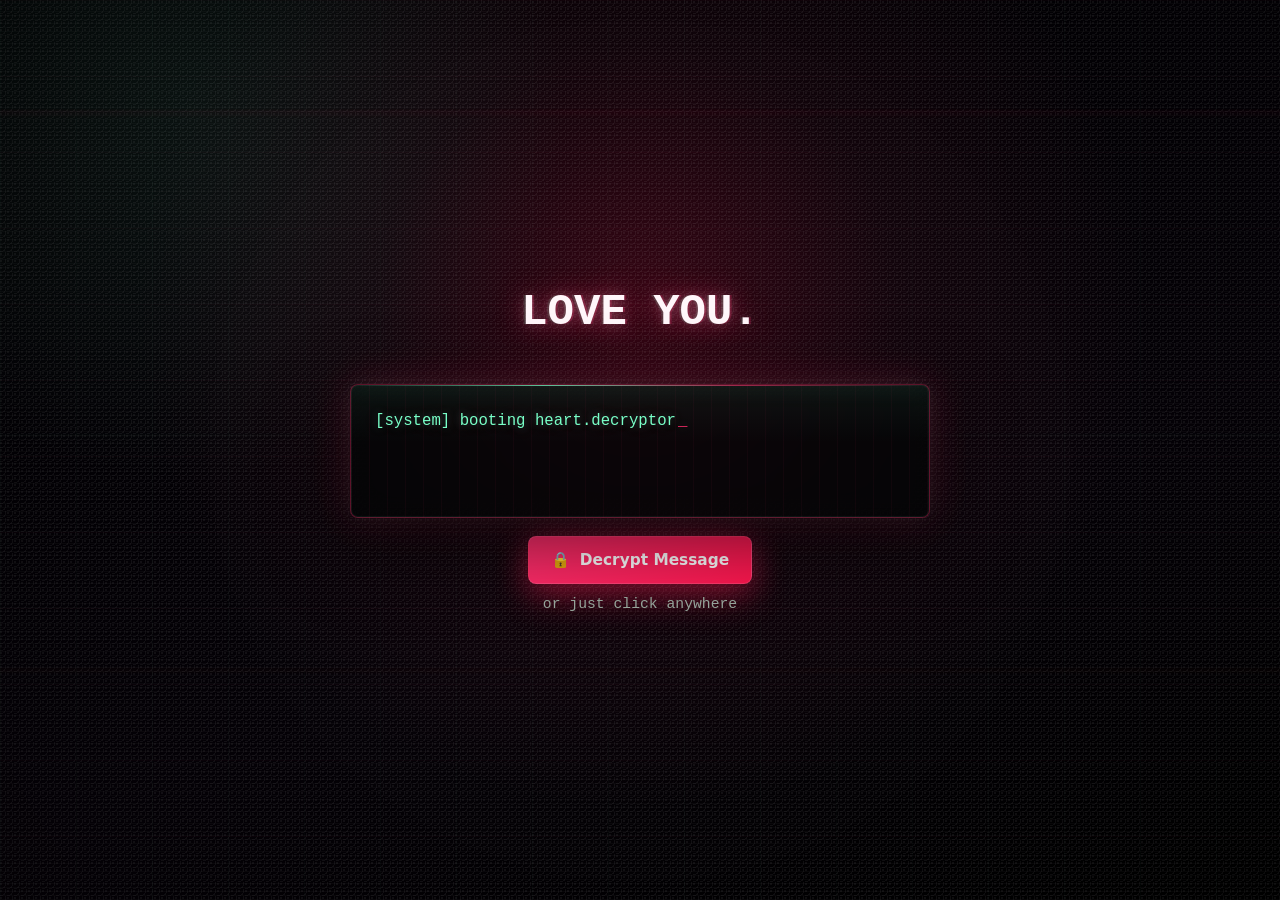
<file: index.html>
<!DOCTYPE html>
<html lang="en">
<head>
  <meta charset="UTF-8">
  <meta name="viewport" content="width=device-width, initial-scale=1.0">
  <meta name="description" content="A romantic interactive Heart Landing Page made with HTML, CSS, and JavaScript.">
  <title>Heart Landing Page</title>
  <link rel="stylesheet" href="./styles.css">
</head>
<body>
  <canvas id="heartCanvas" aria-hidden="true"></canvas>

  <main class="landing" aria-labelledby="mainMessage">
    <section class="hero" aria-live="polite">
      <h1 id="mainMessage" class="main-message">Love you.</h1>

      <div id="introPanel" class="intro-panel">
        <div class="terminal" role="status" aria-label="Encrypted message status">
          <p class="terminal-line" data-type="[system] booting heart.decryptor_v2.0..."></p>
          <p class="terminal-line" data-type="[cipher] scanning encrypted emotional payload..."></p>
          <p class="terminal-line" data-type="&gt; package found: iloveyou.key"></p>
        </div>

        <button id="revealButton" class="decrypt-button" type="button" aria-label="Decrypt romantic message" aria-expanded="false">
          <span aria-hidden="true">&#128274;</span>
          <span>Decrypt Message</span>
        </button>

        <p class="helper-text">or just click anywhere</p>
      </div>
    </section>
  </main>
  <script src="./script.js"></script>
</body>
</html>
</file>
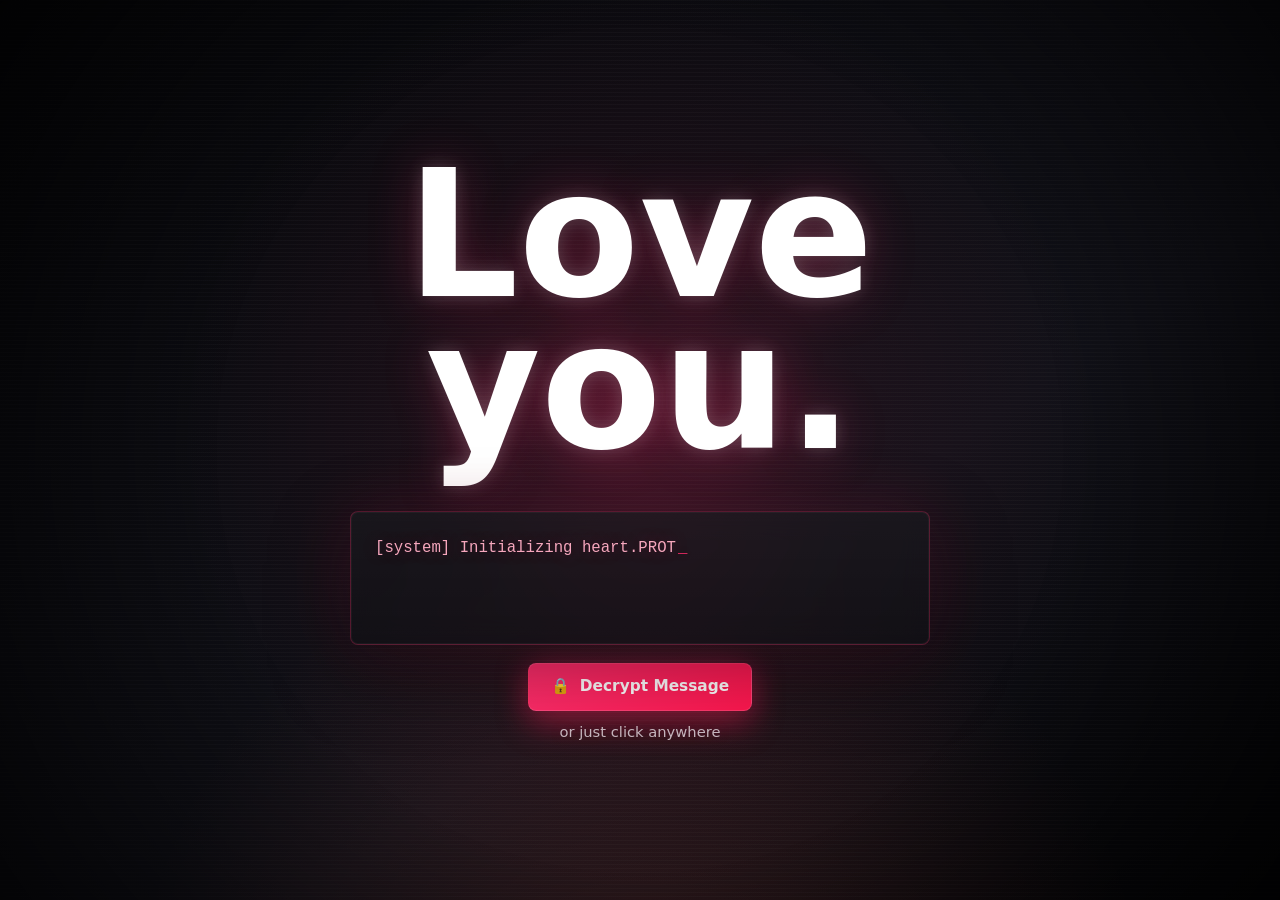
<file: heart-landing-page/index.html>
<!DOCTYPE html>
<html lang="en">
<head>
  <meta charset="UTF-8">
  <meta name="viewport" content="width=device-width, initial-scale=1.0">
  <meta name="description" content="A romantic interactive Heart Landing Page made with HTML, CSS, and JavaScript.">
  <title>Heart Landing Page</title>
  <link rel="stylesheet" href="styles.css">
  <script src="script.js" defer></script>
</head>
<body>
  <canvas id="heartCanvas" aria-hidden="true"></canvas>

  <main class="landing" aria-labelledby="mainMessage">
    <section class="hero" aria-live="polite">
      <h1 id="mainMessage" class="main-message">Love you.</h1>

      <div id="introPanel" class="intro-panel">
        <div class="terminal" role="status" aria-label="Encrypted message status">
          <p class="terminal-line" data-type="[system] Initializing heart.PROTOCOL_v2.0..."></p>
          <p class="terminal-line" data-type="[status] decrypting emotional payload..."></p>
          <p class="terminal-line" data-type="&gt; One encrypted package found for you."></p>
        </div>

        <button id="revealButton" class="decrypt-button" type="button" aria-label="Decrypt romantic message" aria-expanded="false">
          <span aria-hidden="true">&#128274;</span>
          <span>Decrypt Message</span>
        </button>

        <p class="helper-text">or just click anywhere</p>
      </div>
    </section>
  </main>
</body>
</html>
</file>
<file: styles.css>
:root {
  --background: #010103;
  --background-soft: #050207;
  --text: #ffffff;
  --muted: #9aa99f;
  --accent: #ff2f6d;
  --accent-strong: #ff174f;
  --panel: rgba(2, 5, 5, 0.74);
  --panel-border: rgba(255, 47, 109, 0.34);
  --terminal-green: #79ffc8;
  --shadow: rgba(255, 23, 79, 0.45);
  color-scheme: dark;
}

* {
  box-sizing: border-box;
}

html,
body {
  width: 100%;
  min-height: 100%;
  margin: 0;
}

body {
  min-height: 100vh;
  overflow: hidden;
  background:
    radial-gradient(circle at 50% 34%, rgba(255, 23, 79, 0.2), rgba(255, 47, 109, 0.055) 30%, transparent 58%),
    radial-gradient(circle at 15% 12%, rgba(121, 255, 200, 0.075), transparent 28%),
    linear-gradient(rgba(255, 47, 109, 0.025) 1px, transparent 1px),
    linear-gradient(90deg, rgba(121, 255, 200, 0.018) 1px, transparent 1px),
    linear-gradient(160deg, var(--background), var(--background-soft) 62%, #000);
  background-size: auto, auto, 76px 76px, 76px 76px, auto;
  color: var(--text);
  font-family: Inter, ui-sans-serif, system-ui, -apple-system, BlinkMacSystemFont, "Segoe UI", sans-serif;
}

body::before,
body::after {
  position: fixed;
  inset: 0;
  pointer-events: none;
  content: "";
}

body::before {
  z-index: 2;
  background:
    repeating-linear-gradient(0deg, rgba(255, 255, 255, 0.035) 0 1px, transparent 1px 4px),
    repeating-radial-gradient(circle at 17% 28%, rgba(255, 255, 255, 0.08) 0 1px, transparent 1px 4px),
    radial-gradient(circle at center, transparent 0 44%, rgba(0, 0, 0, 0.24) 70%, rgba(0, 0, 0, 0.78) 100%);
  background-size: auto, 7px 7px, auto;
  mix-blend-mode: screen;
  opacity: 0.72;
  animation: noise-shift 180ms steps(2, end) infinite, screen-flicker 5.8s steps(1, end) infinite;
}

body::after {
  z-index: 3;
  background:
    linear-gradient(transparent 12%, rgba(255, 23, 79, 0.12) 12.4%, transparent 13.2%),
    linear-gradient(transparent 48%, rgba(121, 255, 200, 0.06) 48.3%, transparent 49%),
    linear-gradient(transparent 74%, rgba(255, 122, 69, 0.08) 74.4%, transparent 75.1%),
    radial-gradient(circle at center, transparent 0 54%, rgba(0, 0, 0, 0.76) 100%);
  opacity: 0.24;
  animation: glitch-bands 6.5s steps(1, end) infinite;
}

#heartCanvas {
  position: fixed;
  inset: 0;
  z-index: 1;
  width: 100vw;
  height: 100vh;
  opacity: 0;
  transition: opacity 900ms ease;
}

body.revealed #heartCanvas {
  opacity: 1;
}

.landing {
  position: relative;
  z-index: 4;
  display: grid;
  min-height: 100vh;
  padding: clamp(24px, 5vw, 56px);
  place-items: center;
}

.hero {
  display: flex;
  width: min(92vw, 760px);
  min-height: min(620px, 86vh);
  flex-direction: column;
  align-items: center;
  justify-content: center;
  text-align: center;
}

.main-message {
  margin: 0;
  color: #fff6fa;
  font-family: "SFMono-Regular", Consolas, "Liberation Mono", Menlo, monospace;
  font-size: clamp(1.15rem, 5vw, 2.75rem);
  font-weight: 700;
  letter-spacing: 0;
  line-height: 1.1;
  text-shadow:
    0 0 12px rgba(255, 255, 255, 0.2),
    0 0 26px rgba(255, 47, 109, 0.5),
    2px 0 0 rgba(255, 47, 109, 0.22),
    -2px 0 0 rgba(121, 255, 200, 0.14);
  text-transform: uppercase;
  transition:
    opacity 640ms ease,
    transform 640ms cubic-bezier(0.19, 1, 0.22, 1),
    visibility 640ms ease;
}

body.revealed .main-message {
  visibility: hidden;
  opacity: 0;
  transform: translateY(-34px) scale(0.7);
}

.intro-panel {
  display: flex;
  width: min(100%, 580px);
  flex-direction: column;
  align-items: center;
  gap: 18px;
  margin-top: clamp(28px, 5vw, 48px);
  opacity: 1;
  transform: translateY(0);
  transition:
    opacity 560ms ease,
    transform 560ms ease,
    visibility 560ms ease;
}

body.revealed .intro-panel {
  visibility: hidden;
  opacity: 0;
  transform: translateY(22px) scale(0.98);
}

.terminal {
  position: relative;
  overflow: hidden;
  width: 100%;
  min-height: 134px;
  padding: clamp(18px, 4vw, 24px);
  border: 1px solid var(--panel-border);
  border-radius: 8px;
  background:
    linear-gradient(180deg, rgba(121, 255, 200, 0.055), transparent 44%),
    repeating-linear-gradient(90deg, rgba(255, 47, 109, 0.04) 0 1px, transparent 1px 18px),
    var(--panel);
  box-shadow:
    0 0 0 1px rgba(121, 255, 200, 0.06) inset,
    0 24px 80px rgba(0, 0, 0, 0.58),
    0 0 42px rgba(255, 47, 109, 0.22),
    0 0 18px rgba(121, 255, 200, 0.08);
  text-align: left;
  backdrop-filter: blur(14px);
  animation: terminal-flicker 3.6s steps(1, end) infinite;
}

.terminal::before,
.terminal::after {
  position: absolute;
  inset-inline: 0;
  pointer-events: none;
  content: "";
}

.terminal::before {
  top: 0;
  height: 1px;
  background: linear-gradient(90deg, transparent, rgba(121, 255, 200, 0.72), rgba(255, 47, 109, 0.58), transparent);
  box-shadow: 0 0 18px rgba(121, 255, 200, 0.58);
  animation: terminal-scan 2.9s linear infinite;
}

.terminal::after {
  top: 58%;
  height: 12px;
  background: rgba(255, 47, 109, 0.08);
  opacity: 0;
  transform: translateX(-22%);
  animation: terminal-glitch 4.7s steps(1, end) infinite;
}

.terminal-line {
  min-height: 1.45em;
  margin: 0;
  color: var(--terminal-green);
  font-family: "SFMono-Regular", Consolas, "Liberation Mono", Menlo, monospace;
  font-size: clamp(0.82rem, 2.6vw, 0.98rem);
  line-height: 1.55;
  overflow-wrap: anywhere;
  text-shadow:
    0 0 10px rgba(121, 255, 200, 0.28),
    0 0 18px rgba(255, 47, 109, 0.22);
}

.terminal-line::after {
  display: inline-block;
  width: 0.56em;
  margin-left: 2px;
  color: var(--accent);
  content: "";
}

.terminal-line.is-active::after {
  content: "_";
  animation: blink 780ms steps(2, start) infinite;
}

.decrypt-button {
  display: inline-flex;
  min-height: 48px;
  align-items: center;
  justify-content: center;
  gap: 10px;
  padding: 0 22px;
  border: 1px solid rgba(255, 255, 255, 0.12);
  border-radius: 8px;
  background: linear-gradient(135deg, var(--accent), var(--accent-strong));
  box-shadow:
    0 14px 34px rgba(255, 23, 79, 0.32),
    0 0 34px rgba(255, 47, 109, 0.28);
  color: #fff;
  cursor: pointer;
  font: 700 0.96rem/1 Inter, ui-sans-serif, system-ui, sans-serif;
  letter-spacing: 0;
  transition:
    transform 180ms ease,
    box-shadow 180ms ease,
    filter 180ms ease;
}

.decrypt-button:hover {
  transform: translateY(-2px);
  box-shadow:
    0 18px 44px rgba(255, 23, 79, 0.42),
    0 0 44px rgba(255, 47, 109, 0.34);
  filter: saturate(1.06);
}

.decrypt-button:active {
  transform: translateY(0) scale(0.99);
}

.decrypt-button:focus-visible {
  outline: 3px solid rgba(255, 255, 255, 0.86);
  outline-offset: 4px;
}

.helper-text {
  margin: -6px 0 0;
  color: var(--muted);
  font-family: "SFMono-Regular", Consolas, "Liberation Mono", Menlo, monospace;
  font-size: 0.92rem;
  text-shadow: 0 0 18px rgba(121, 255, 200, 0.18);
}

@keyframes blink {
  50% {
    opacity: 0;
  }
}

@keyframes noise-shift {
  0% {
    transform: translate3d(0, 0, 0);
  }

  50% {
    transform: translate3d(-1px, 1px, 0);
  }

  100% {
    transform: translate3d(1px, -1px, 0);
  }
}

@keyframes screen-flicker {
  0%,
  92%,
  100% {
    opacity: 0.7;
  }

  93% {
    opacity: 0.48;
  }

  94% {
    opacity: 0.82;
  }
}

@keyframes glitch-bands {
  0%,
  82%,
  100% {
    opacity: 0.2;
    transform: translate3d(0, 0, 0);
  }

  83% {
    opacity: 0.42;
    transform: translate3d(0, -8px, 0);
  }

  84% {
    opacity: 0.18;
    transform: translate3d(0, 10px, 0);
  }

  89% {
    opacity: 0.32;
    transform: translate3d(0, 3px, 0);
  }
}

@keyframes terminal-flicker {
  0%,
  72%,
  100% {
    filter: brightness(1);
  }

  73% {
    filter: brightness(1.18) saturate(1.2);
  }

  74% {
    filter: brightness(0.9);
  }
}

@keyframes terminal-scan {
  from {
    transform: translateY(-14px);
  }

  to {
    transform: translateY(154px);
  }
}

@keyframes terminal-glitch {
  0%,
  78%,
  100% {
    opacity: 0;
    transform: translateX(-22%);
  }

  79% {
    opacity: 1;
    transform: translateX(8%);
  }

  80% {
    opacity: 0.25;
    transform: translateX(-5%);
  }
}

@media (max-width: 560px) {
  body {
    overflow: hidden;
  }

  .landing {
    padding: 20px;
  }

  .hero {
    width: 100%;
    min-height: 84vh;
  }

  .main-message {
    font-size: clamp(1rem, 8vw, 1.8rem);
  }

  .terminal {
    min-height: 148px;
  }

  .decrypt-button {
    width: min(100%, 280px);
  }
}

@media (prefers-reduced-motion: reduce) {
  *,
  *::before,
  *::after {
    animation-duration: 0.01ms !important;
    animation-iteration-count: 1 !important;
    scroll-behavior: auto !important;
    transition-duration: 0.01ms !important;
  }
}
</file>
<file: heart-landing-page/styles.css>
:root {
  --background: #07070a;
  --background-soft: #111118;
  --text: #ffffff;
  --muted: #c9b8c0;
  --accent: #ff2f6d;
  --accent-strong: #ff174f;
  --panel: rgba(10, 10, 15, 0.64);
  --panel-border: rgba(255, 47, 109, 0.28);
  --terminal-green: #f6a7bd;
  --shadow: rgba(255, 23, 79, 0.45);
  color-scheme: dark;
}

* {
  box-sizing: border-box;
}

html,
body {
  width: 100%;
  min-height: 100%;
  margin: 0;
}

body {
  min-height: 100vh;
  overflow: hidden;
  background:
    radial-gradient(circle at 50% 48%, rgba(255, 47, 109, 0.22), rgba(255, 47, 109, 0.05) 28%, transparent 58%),
    radial-gradient(circle at 50% 115%, rgba(255, 93, 77, 0.14), transparent 42%),
    linear-gradient(145deg, var(--background), var(--background-soft) 62%, #050507);
  color: var(--text);
  font-family: Inter, ui-sans-serif, system-ui, -apple-system, BlinkMacSystemFont, "Segoe UI", sans-serif;
}

body::before,
body::after {
  position: fixed;
  inset: 0;
  pointer-events: none;
  content: "";
}

body::before {
  z-index: 1;
  background:
    radial-gradient(circle at center, transparent 0 42%, rgba(0, 0, 0, 0.18) 68%, rgba(0, 0, 0, 0.68) 100%),
    linear-gradient(rgba(255, 255, 255, 0.025) 1px, transparent 1px);
  background-size: auto, 100% 4px;
  mix-blend-mode: screen;
}

body::after {
  z-index: 2;
  background: radial-gradient(circle at center, transparent 0 54%, rgba(0, 0, 0, 0.72) 100%);
}

#heartCanvas {
  position: fixed;
  inset: 0;
  z-index: 0;
  width: 100vw;
  height: 100vh;
  opacity: 0;
  transition: opacity 900ms ease;
}

body.revealed #heartCanvas {
  opacity: 1;
}

.landing {
  position: relative;
  z-index: 3;
  display: grid;
  min-height: 100vh;
  padding: clamp(24px, 5vw, 56px);
  place-items: center;
}

.hero {
  display: flex;
  width: min(92vw, 760px);
  min-height: min(620px, 86vh);
  flex-direction: column;
  align-items: center;
  justify-content: center;
  text-align: center;
}

.main-message {
  margin: 0;
  color: var(--text);
  font-size: clamp(4.5rem, 15vw, 11rem);
  font-weight: 800;
  letter-spacing: 0;
  line-height: 0.86;
  text-shadow:
    0 0 18px rgba(255, 255, 255, 0.18),
    0 0 52px rgba(255, 47, 109, 0.26);
  transition: transform 900ms cubic-bezier(0.19, 1, 0.22, 1), text-shadow 900ms ease;
}

body.revealed .main-message {
  transform: translateY(-8px) scale(0.94);
  text-shadow:
    0 0 22px rgba(255, 255, 255, 0.24),
    0 0 76px rgba(255, 47, 109, 0.4);
}

.intro-panel {
  display: flex;
  width: min(100%, 580px);
  flex-direction: column;
  align-items: center;
  gap: 18px;
  margin-top: clamp(28px, 5vw, 48px);
  opacity: 1;
  transform: translateY(0);
  transition:
    opacity 560ms ease,
    transform 560ms ease,
    visibility 560ms ease;
}

body.revealed .intro-panel {
  visibility: hidden;
  opacity: 0;
  transform: translateY(22px) scale(0.98);
}

.terminal {
  width: 100%;
  min-height: 134px;
  padding: clamp(18px, 4vw, 24px);
  border: 1px solid var(--panel-border);
  border-radius: 8px;
  background:
    linear-gradient(180deg, rgba(255, 255, 255, 0.045), rgba(255, 255, 255, 0.015)),
    var(--panel);
  box-shadow:
    0 0 0 1px rgba(255, 255, 255, 0.035) inset,
    0 24px 80px rgba(0, 0, 0, 0.38),
    0 0 70px rgba(255, 47, 109, 0.14);
  text-align: left;
  backdrop-filter: blur(14px);
}

.terminal-line {
  min-height: 1.45em;
  margin: 0;
  color: var(--terminal-green);
  font-family: "SFMono-Regular", Consolas, "Liberation Mono", Menlo, monospace;
  font-size: clamp(0.82rem, 2.6vw, 0.98rem);
  line-height: 1.55;
  overflow-wrap: anywhere;
  text-shadow: 0 0 18px rgba(255, 47, 109, 0.28);
}

.terminal-line::after {
  display: inline-block;
  width: 0.56em;
  margin-left: 2px;
  color: var(--accent);
  content: "";
}

.terminal-line.is-active::after {
  content: "_";
  animation: blink 780ms steps(2, start) infinite;
}

.decrypt-button {
  display: inline-flex;
  min-height: 48px;
  align-items: center;
  justify-content: center;
  gap: 10px;
  padding: 0 22px;
  border: 1px solid rgba(255, 255, 255, 0.12);
  border-radius: 8px;
  background: linear-gradient(135deg, var(--accent), var(--accent-strong));
  box-shadow:
    0 14px 34px rgba(255, 23, 79, 0.32),
    0 0 34px rgba(255, 47, 109, 0.28);
  color: #fff;
  cursor: pointer;
  font: 700 0.96rem/1 Inter, ui-sans-serif, system-ui, sans-serif;
  letter-spacing: 0;
  transition:
    transform 180ms ease,
    box-shadow 180ms ease,
    filter 180ms ease;
}

.decrypt-button:hover {
  transform: translateY(-2px);
  box-shadow:
    0 18px 44px rgba(255, 23, 79, 0.42),
    0 0 44px rgba(255, 47, 109, 0.34);
  filter: saturate(1.06);
}

.decrypt-button:active {
  transform: translateY(0) scale(0.99);
}

.decrypt-button:focus-visible {
  outline: 3px solid rgba(255, 255, 255, 0.86);
  outline-offset: 4px;
}

.helper-text {
  margin: -6px 0 0;
  color: var(--muted);
  font-size: 0.92rem;
  text-shadow: 0 0 18px rgba(255, 47, 109, 0.18);
}

@keyframes blink {
  50% {
    opacity: 0;
  }
}

@media (max-width: 560px) {
  body {
    overflow: hidden;
  }

  .landing {
    padding: 20px;
  }

  .hero {
    width: 100%;
    min-height: 84vh;
  }

  .main-message {
    font-size: clamp(4rem, 19vw, 6.5rem);
  }

  .terminal {
    min-height: 148px;
  }

  .decrypt-button {
    width: min(100%, 280px);
  }
}

@media (prefers-reduced-motion: reduce) {
  *,
  *::before,
  *::after {
    animation-duration: 0.01ms !important;
    animation-iteration-count: 1 !important;
    scroll-behavior: auto !important;
    transition-duration: 0.01ms !important;
  }
}
</file>
